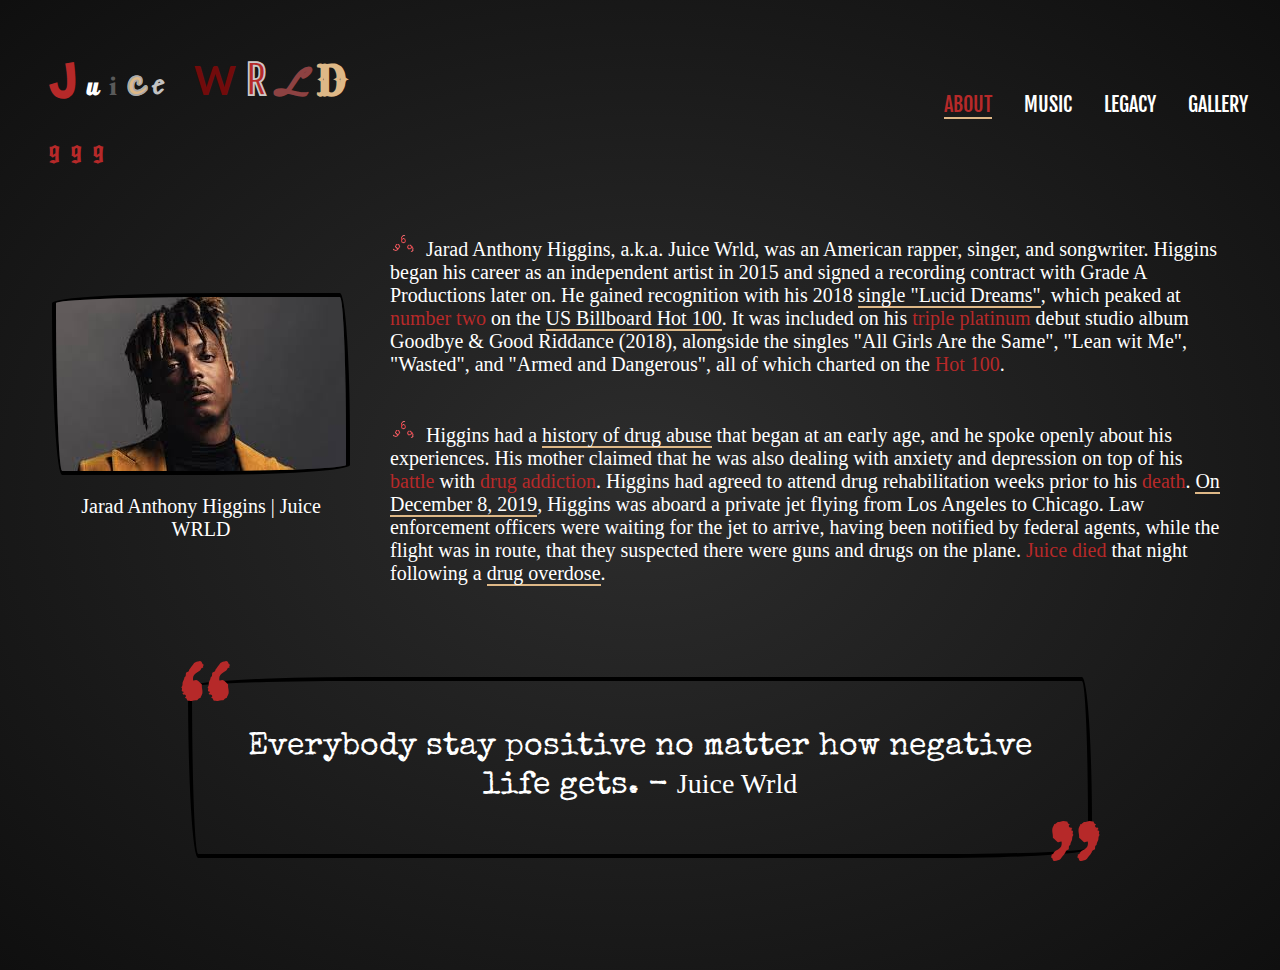
<file: index.html>
<!DOCTYPE html>
<html lang="en">
<head>
    <meta charset="UTF-8">
    <meta http-equiv="X-UA-Compatible" content="IE=edge">
    <meta name="viewport" content="width=device-width, initial-scale=1.0">
    <title>Juice WRLD</title>
    <link rel="stylesheet" href="styles.css">
    <script src="nav.js" defer></script>
</head>
<body>
    <header class="primary-header container flex">
        <div class="site-title">
            <h1><a class="J">J</a><a class="u">u</a><a class="i">i</a><a class="c">c</a><a class="e">e</a> <a class="W">W</a><a class="R">R</a><a class="L">L</a><a class="D">D</a></h1>
            <p class="subtitle">999</p>
        </div>
        <button class="mobile-nav-toggle" 
        aria-controls="primary-nav" aria-expanded="false">
        </button>
        <nav>
            <ul id="primary-nav" data-visible="false" class="primary-nav flex">
                <li class="active"><a href="index.html">About</a></li>
                <li><a href="music.html">Music</a></li>
                <li><a href="legacy.html">Legacy</a></li>
                <li><a href="gallery.html">Gallery</a></li>
            </ul>
        </nav>
    </header>
    <section class="about-main-content container">
        <div class="about-image-section">
            <img src="./images/JuiceWRLD1.jpg" alt="" class="JuiceWRLD1">
            <p>Jarad Anthony Higgins | Juice WRLD</p>
        </div>
        <div class="about-content-section">
            <p>Jarad Anthony Higgins, a.k.a. Juice Wrld, was an American rapper, singer, and songwriter.
                Higgins began his career as an independent artist in 2015 and signed a recording contract with Grade A Productions later on. He gained recognition with his 2018 <span class="bottom-border">single "Lucid 
                Dreams"</span>, which peaked at <span class="red-accent">number two</span> on the <span class="bottom-border">US Billboard Hot 100</span>. It was included on his <span class="red-accent">triple platinum</span> debut studio album Goodbye & Good Riddance (2018), alongside the singles 
                "All Girls Are the Same", "Lean wit Me", "Wasted", and "Armed and Dangerous", all of which charted on the <span class="red-accent">Hot 100</span>. 
            </p>
            <p>Higgins had a <span class="bottom-border">history of drug abuse</span> that began at an early age, and he spoke openly about his experiences. His mother claimed that he was also dealing with anxiety and depression
                on top of his <span class="red-accent">battle</span> with <span class="red-accent">drug addiction</span>. Higgins had agreed to attend drug rehabilitation weeks prior to his <span class="red-accent">death</span>. 
                <span class="bottom-border">On December 8, 2019</span>, Higgins was aboard a private jet flying from Los Angeles to Chicago. Law enforcement officers were waiting for the jet to arrive, having been notified by federal
                agents, while the flight was in route, that they suspected there were guns and drugs on the plane. <span class="red-accent">Juice died </span>that night following a <span class="bottom-border">drug overdose</span>. 
            </p>
        </div>
    </section>
    <section class="quote flex">
        <blockquote>Everybody stay positive no matter how negative life gets. - <span> Juice Wrld</span></blockquote>
    </section>
    <footer></footer>
</body>
</html>
</file>
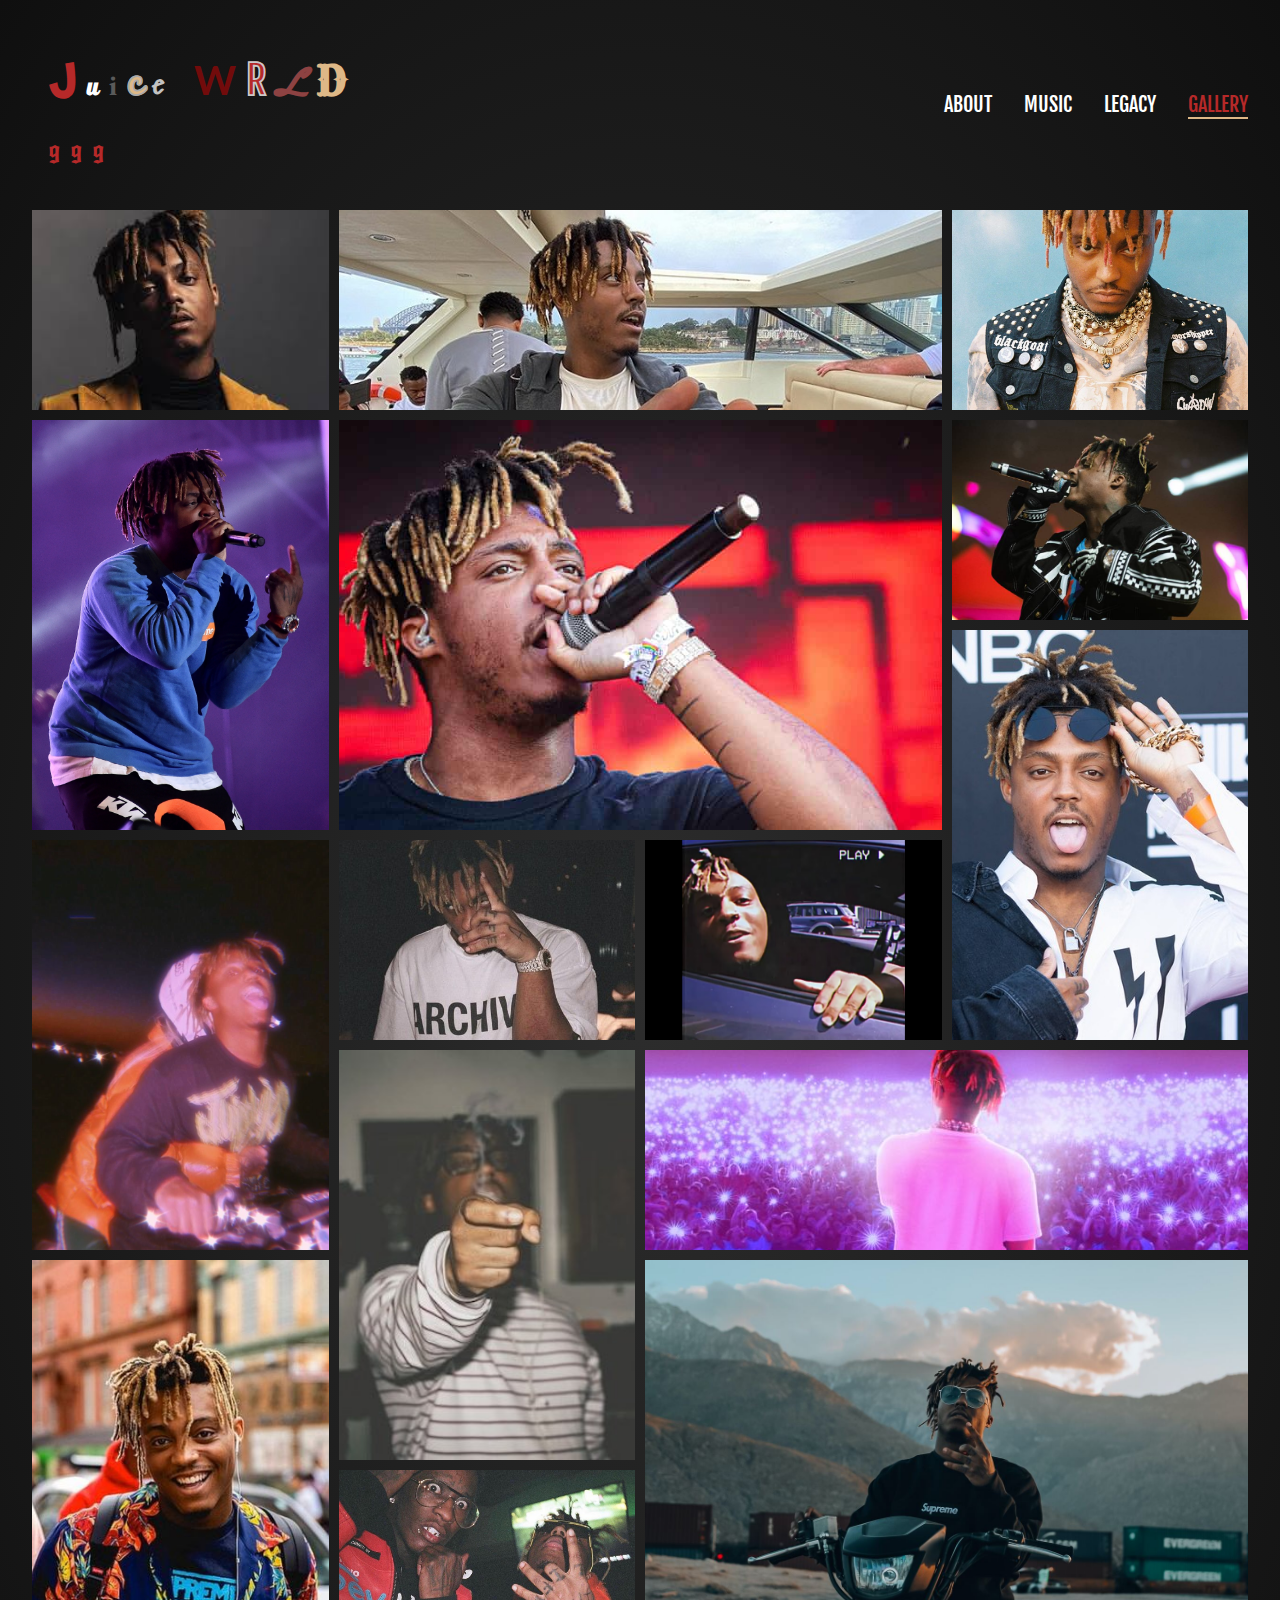
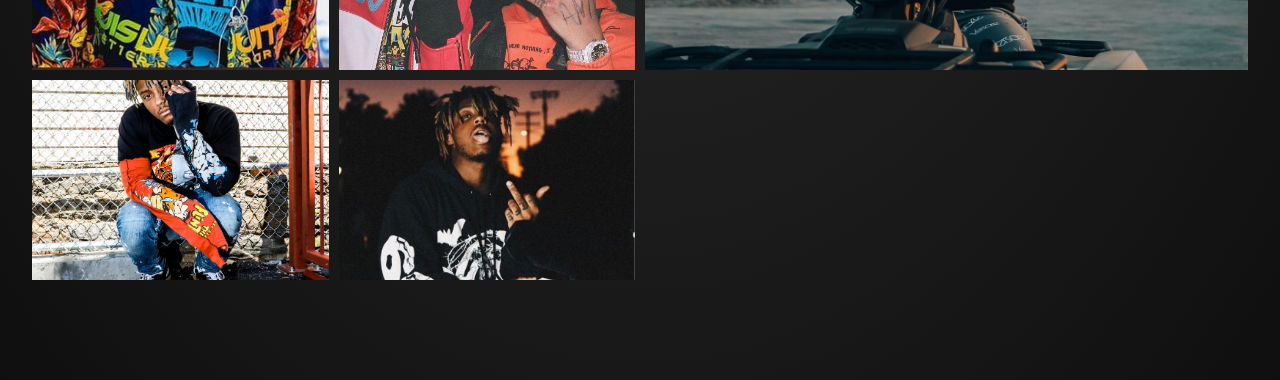
<file: gallery.html>
<!DOCTYPE html>
<html lang="en">
<head>
    <meta charset="UTF-8">
    <meta http-equiv="X-UA-Compatible" content="IE=edge">
    <meta name="viewport" content="width=device-width, initial-scale=1.0">
    <title>Gallery - Juice WRLD</title>
    <link rel="stylesheet" href="styles.css">
    <script src="nav.js" defer></script>
</head>
<body>
    <header class="primary-header container flex">
        <div class="site-title">
            <h1><a class="J">J</a><a class="u">u</a><a class="i">i</a><a class="c">c</a><a class="e">e</a> <a class="W">W</a><a class="R">R</a><a class="L">L</a><a class="D">D</a></h1>
            <p class="subtitle">999</p>
        </div>
        <button class="mobile-nav-toggle" 
        aria-controls="primary-nav" aria-expanded="false">
        </button>
        <nav>
            <ul id="primary-nav" data-visible="false" class="primary-nav flex">
                <li><a href="index.html">About</a></li>
                <li><a href="music.html">Music</a></li>
                <li><a href="legacy.html">Legacy</a></li>
                <li class="active"><a href="gallery.html">Gallery</a></li>
            </ul>
        </nav>
    </header>
    <section class="grid-wrapper container">
        <div><img src="./images/JuiceWRLD1.jpg" alt=""></div>
        <div class="wide"><img class="grid-JuiceWRLD2" src="./images/JuiceWRLD2.jpg" alt=""></div>
        <div><img src="./images/JuiceWRLD4.jpg" alt=""></div>
        <div class="tall"><img class="JuiceWRLD5" src="./images/JuiceWRLD5.jpg" alt=""></div>
        <div class="big"><img src="./images/JuiceWRLD6.jpg" alt=""></div>
        <div><img src="./images/JuiceWRLD7.jpg" alt=""></div>
        <div class="tall"><img src="./images/JuiceWRLD8.jpg" alt=""></div>
        <div class="tall"><img class="JuiceWRLD9" src="./images/JuiceWRLD9.jpg" alt=""></div>
        <div><img src="./images/JuiceWRLD10.jpg" alt=""></div>
        <div><img src="./images/JuiceWRLD11.jpg" alt=""></div>
        <div class="tall"><img class="JuiceWRLD12" src="./images/JuiceWRLD12.jpg" alt=""></div>
        <div class="wide"><img class="JuiceWRLD13" src="./images/JuiceWRLD13.jpg" alt=""></div>
        <div class="tall"><img src="./images/JuiceWRLD14.jpg" alt=""></div>
        <div class="big"><img src="./images/JuiceWRLD18.jpg" alt=""></div>
        <div><img src="./images/JuiceWRLD15.jpg" alt=""></div>
        <div><img src="./images/JuiceWRLD16.jpg" alt=""></div>
        <div><img src="./images/JuiceWRLD17.jpg" alt=""></div>
    </section>
</body>
</html>
</file>
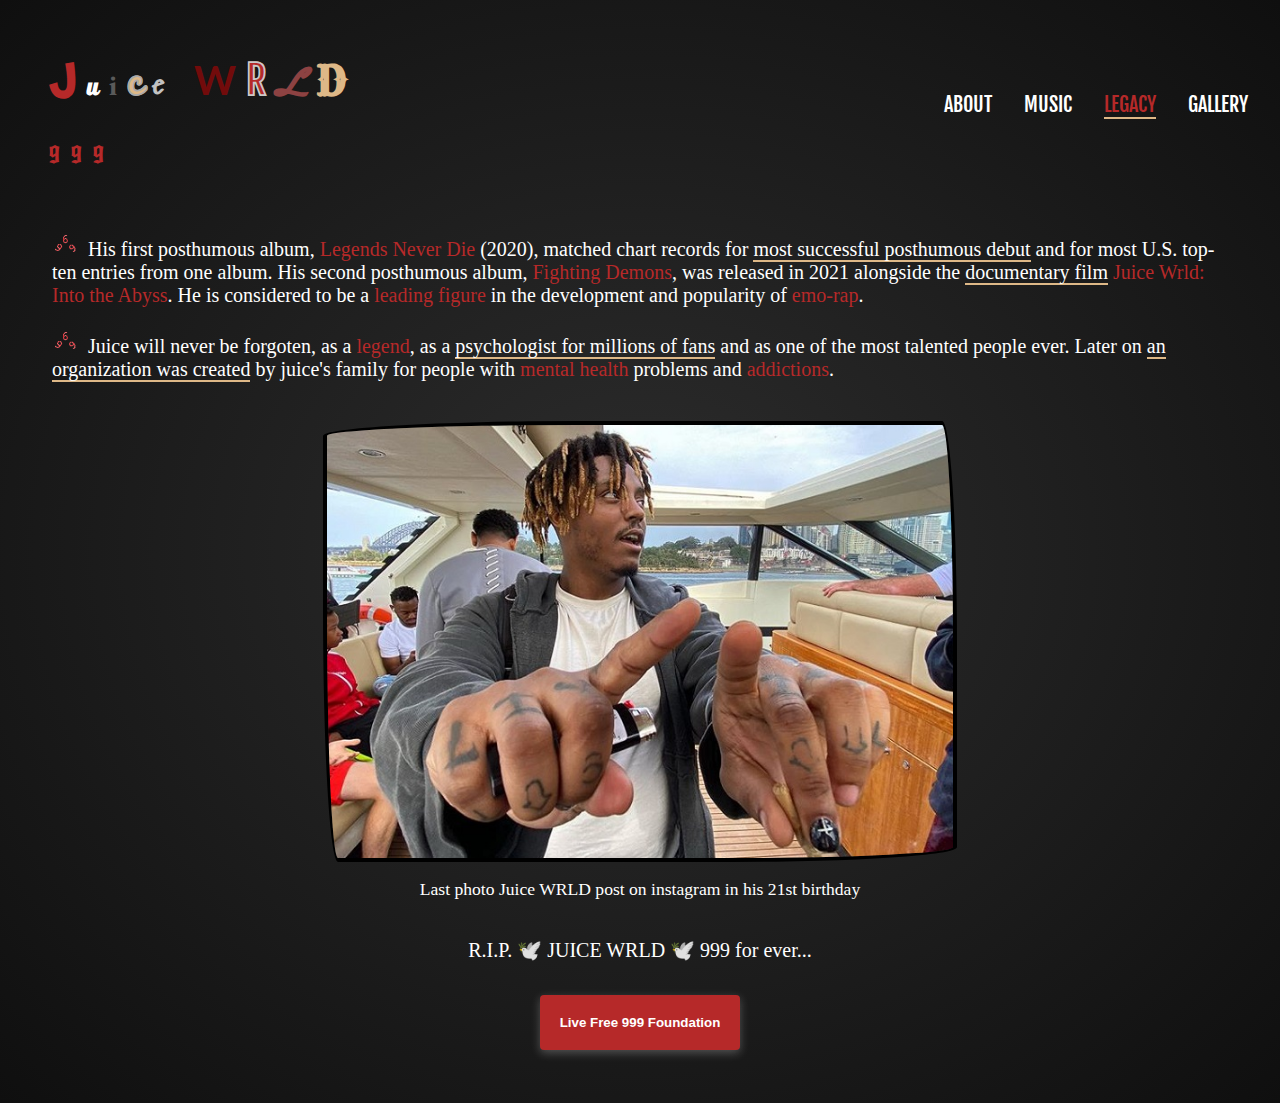
<file: legacy.html>
<!DOCTYPE html>
<html lang="en">
<head>
    <meta charset="UTF-8">
    <meta http-equiv="X-UA-Compatible" content="IE=edge">
    <meta name="viewport" content="width=device-width, initial-scale=1.0">
    <title>Legacy - Juice WRLD</title>
    <link rel="stylesheet" href="styles.css">
    <script src="nav.js" defer></script>
</head>
<body>
    <header class="primary-header container flex">
        <div class="site-title">
            <h1><a class="J">J</a><a class="u">u</a><a class="i">i</a><a class="c">c</a><a class="e">e</a> <a class="W">W</a><a class="R">R</a><a class="L">L</a><a class="D">D</a></h1>
            <p class="subtitle">999</p>
        </div>
        <button class="mobile-nav-toggle" 
        aria-controls="primary-nav" aria-expanded="false">
        </button>
        <nav>
            <ul id="primary-nav" data-visible="false" class="primary-nav flex">
                <li><a href="index.html">About</a></li>
                <li><a href="music.html">Music</a></li>
                <li class="active"><a href="legacy.html">Legacy</a></li>
                <li><a href="gallery.html">Gallery</a></li>
            </ul>
        </nav>
    </header>
    <section class="legacy-main-content container">
        <p>His first posthumous album, <span class="red-accent">Legends Never Die</span> (2020), matched chart records for <span class="bottom-border">most successful posthumous debut</span> and for most U.S. top-ten entries from one album. 
            His second posthumous album, <span class="red-accent">Fighting Demons</span>, was released in 2021 alongside the <span class="bottom-border">documentary film</span> <span class="red-accent">Juice Wrld: Into the Abyss</span>. He is considered to be a 
            <span class="red-accent">leading figure</span> in the development and popularity of <span class="red-accent">emo-rap</span>.</p>

        <p>Juice will never be forgoten, as a <span class="red-accent">legend</span>, as a <span class="bottom-border">psychologist for millions of fans</span> and as one of the most talented people ever.
            Later on <span class="bottom-border">an organization was created</span> by juice's family for people with <span class="red-accent">mental health</span> problems and <span class="red-accent">addictions</span>.</p>
    </section>
    <div class="legacy-secondary-content container">
        <section class="legacy-image-content">
            <img class="JuiceWRLD2" src="./images/JuiceWRLD2.jpg" alt="">
            <p>Last photo Juice WRLD post on instagram in his 21st birthday</p>
        </section>
        <div class="organization-goodbye">
            <p>R.I.P. 🕊️ JUICE WRLD 🕊️ 999 for ever...</p>
            <button class="button"><a href="https://livefree999.org/">Live Free 999 Foundation</a></button>
        </div>
    </div>
</body>
</html>
</file>
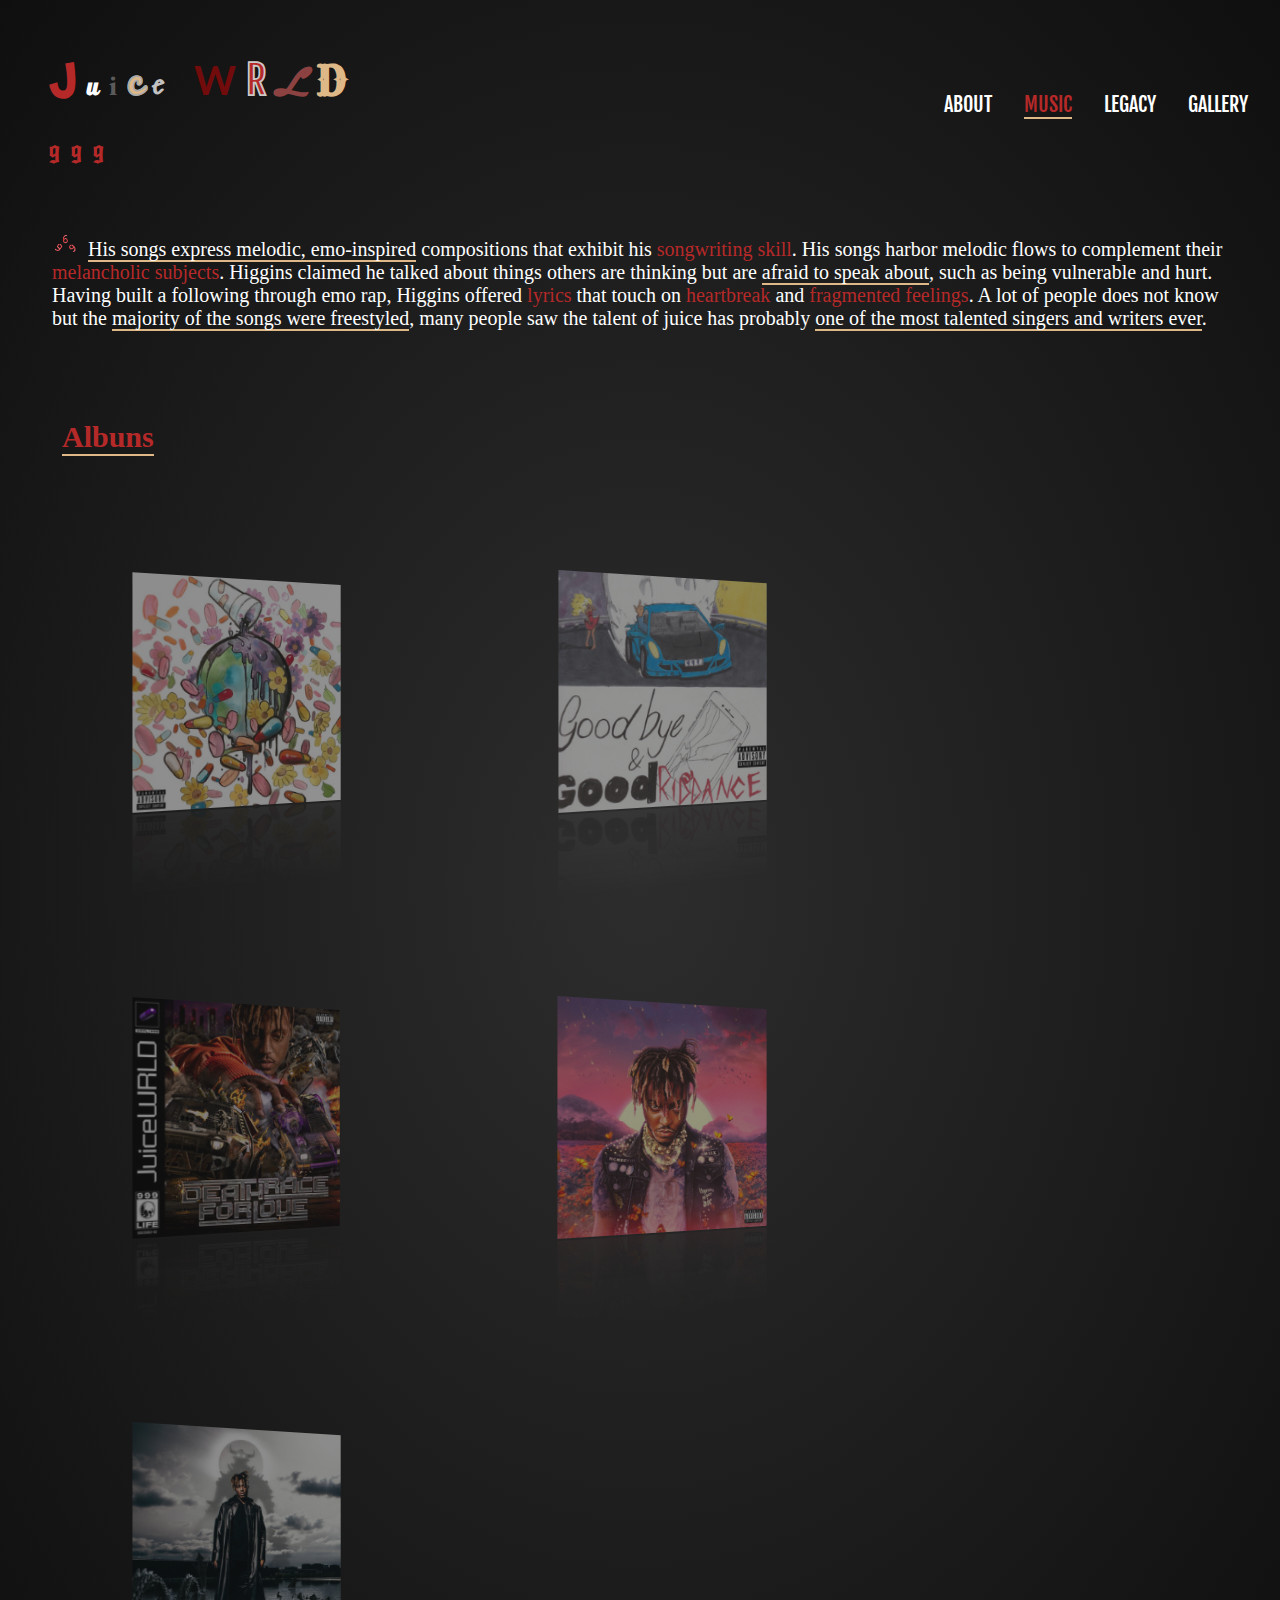
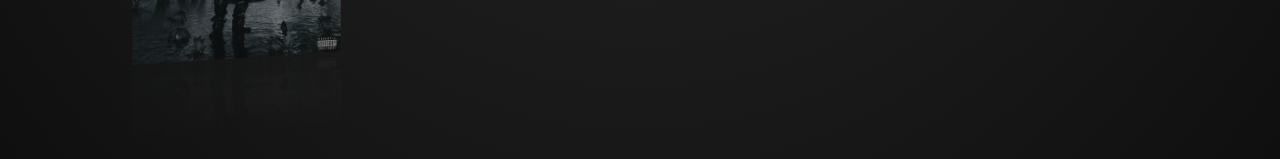
<file: music.html>
<!DOCTYPE html>
<html lang="en">
<head>
    <meta charset="UTF-8">
    <meta http-equiv="X-UA-Compatible" content="IE=edge">
    <meta name="viewport" content="width=device-width, initial-scale=1.0">
    <title>Music - Juice WRLD</title>
    <link rel="stylesheet" href="styles.css">
    <script src="nav.js" defer></script>
</head>
<body>
    <header class="primary-header container flex">
        <div class="site-title">
            <h1><a class="J">J</a><a class="u">u</a><a class="i">i</a><a class="c">c</a><a class="e">e</a> <a class="W">W</a><a class="R">R</a><a class="L">L</a><a class="D">D</a></h1>
            <p class="subtitle">999</p>
        </div>
        <button class="mobile-nav-toggle" 
        aria-controls="primary-nav" aria-expanded="false">
        </button>
        <nav>
            <ul id="primary-nav" data-visible="false" class="primary-nav flex">
                <li><a href="index.html">About</a></li>
                <li class="active"><a href="music.html">Music</a></li>
                <li><a href="legacy.html">Legacy</a></li>
                <li><a href="gallery.html">Gallery</a></li>
            </ul>
        </nav>
    </header>
    <section class="music-main-content container">
        <p><span class="bottom-border">His songs express melodic, emo-inspired</span> compositions that exhibit his <span class="red-accent">songwriting skill</span>. His songs harbor melodic flows to complement their <span class="red-accent">melancholic subjects</span>. 
            Higgins claimed he talked about things others are thinking but are <span class="bottom-border">afraid to speak about</span>, such as being vulnerable and hurt. Having built a following through emo rap, 
            Higgins offered <span class="red-accent">lyrics</span> that touch on <span class="red-accent">heartbreak</span> and <span class="red-accent">fragmented feelings</span>. A lot of people does not know but the <span class="bottom-border">majority of the songs were freestyled</span>, 
            many people saw the talent of juice has probably <span class="bottom-border">one of the most talented singers and writers ever</span>.</p>
            <br>
            <br>
            <h2>Albuns</h2>
    </section>
    <section>
        <div class="music-secondary-content container">
            <div class="albuns">
                <img class="teste" src="./images/WRLDonDrugs.png" alt="">
                <p>WRLD ON DRUGS</p>
            </div>
            <div class="albuns">
                <img src="./images/GoodByeGoodRidance.png" alt="">
                <p><span>GoodBye</span> & <span>Good</span> <span>Riddance</span></p>
            </div>
            <div class="albuns">
                <img src="./images/DeathRaceForLove.png" alt="">
                <p>DeathRace For Love</p>
            </div>
            <div class="albuns">
                <img src="./images/LegendsNeverDie.png" alt="">
                <p>Legends Never Die</p>
            </div>
            <div class="albuns">
                <img src="./images/FightingDemons.png" alt="">
                <p>Fighting Demons</p>
            </div>
        </div>
    </section>
    <footer></footer>
</body>
</html>
</file>
<file: styles.css>
@import url('https://fonts.googleapis.com/css2?family=Fjalla+One&family=Lato:ital,wght@1,300&family=Lobster&family=Mochiy+Pop+P+One&family=New+Rocker&family=Pacifico&family=Rye&family=Sedgwick+Ave&family=Source+Serif+4:wght@300&family=Yellowtail&display=swap');
@import url('https://fonts.googleapis.com/css2?family=Almendra+SC&family=Bad+Script&family=Caesar+Dressing&family=Mochiy+Pop+P+One&family=Orbitron&family=Roboto+Condensed&family=Timmana&display=swap');
@import url('https://fonts.googleapis.com/css?family=Special+Elite');

body{
    background: radial-gradient(rgb(45, 45, 45), rgb(35, 35, 35), rgb(25, 25, 25), rgb(15, 15, 15));
    background-repeat: no-repeat;
    min-height: 100vh;
    font-size: 1.25rem;
    margin: 0;
    color: white;
}

/*  #TYPOGRAPHY#  */

nav li a{
    text-decoration: none;
    text-transform: uppercase;
    color: white;
    font-family: 'Fjalla One', sans-serif;
    font-size: 1.25rem;
}

nav li a:hover{
    color:rgb(182, 41, 41);
}

img{
    max-width: 100%;
    border-radius: 5px;
}

/* -----------------blockquote--------------- */

blockquote {
    font-family: 'Special Elite', cursive;
	font-size: 2rem;
	position: relative;
    max-width: 25em;
	padding: .5rem;
    border-radius: 255px 15px 225px 15px/15px 225px 15px 255px;
    border: 4px solid black;
    padding: 1.5em;
    margin-bottom: 7rem;
    text-align: center;
    line-height: 1.2;
}

blockquote::before{
    content: '“';
    position: absolute;
    font-size: 8rem;
    top: -2rem;
    left: -1rem;
    color: rgb(182, 41, 41);
}

blockquote::after{
    content: '”';
    position: absolute;
    right: -1rem;
    top: 8rem;
    font-size: 8rem;
    color:rgb(182, 41, 41);
}

@media (max-width: 550px){
    blockquote::after{
        content: '”';
        position: absolute;
        right: -1rem;
        top: 12rem;
        font-size: 8rem;
        color:rgb(182, 41, 41);
    }
}

@media(max-width: 400px){
    blockquote::after{
        content: '”';
        position: absolute;
        right: -1rem;
        top: 16rem;
        font-size: 8rem;
        color:rgb(182, 41, 41);
    }
}
/*-----------------------------------------*/

/*    #GENERAL#   */

.flex{
    display: flex;
    gap: 2rem;
}

.container{
    width: 95%;
    max-width: 1600px;
    margin: 0 auto;
}

.primary-header{
    align-items: center;
    justify-content: space-between;
}

@media (min-width: 1350px){
    .primary-header{
        margin-bottom: 4em;
    }
}

.active a{
    color:rgb(182, 41, 41);
    border-bottom: 2px solid burlywood;
}

/* ------- site-title costumization -------  */

.site-title{
    margin: 1rem;
    letter-spacing: 10px;
}

.J{ color: rgb(182, 41, 41); font-family: 'Mochiy Pop P One', sans-serif;}
.u{ color: white; font-size: 1.5rem; font-family: 'Lobster', cursive;;}
.i{ color: rgb(90, 90, 90); font-size: 1.6rem; font-weight: bold; font-family: 'Source Serif 4', sans-serif;}
.c{ color: burlywood; -webkit-text-stroke: 0.5px rgb(170, 170, 170); font-family: 'Pacifico', cursive;} 
.e{ color:rgb(194, 194, 194); font-size: 1.5rem; font-family: 'Sedgwick Ave', cursive;}
.W{ color: rgb(114, 11, 11); font-size: 2.5rem; font-family: 'Lato', sans-serif;}
.R{ color: rgb(182, 41, 41); -webkit-text-stroke: 0.5px rgb(201, 201, 201); font-family: 'Fjalla One', sans-serif;}
.L{ color: rgb(141, 66, 66); font-family: 'Yellowtail', cursive;}
.D{ color: burlywood; font-family: 'Rye', cursive;}

.subtitle{
    color: rgb(182, 41, 41);
    margin-top: 0;
    font-size: 1.5rem;
    font-family:'New Rocker', cursive;;
}

/*  ---------------------------------------  */

.mobile-nav-toggle{
    display: none;
}

.primary-nav{
    list-style: none;
    padding: 0;
    /*margin: 0 1em;*/
}

@media (max-width: 700px){
    .primary-nav{
        position: fixed;
        z-index: 900;
        inset: 0 0 0 30%;
        gap: 2em; 

        flex-direction: column;
        padding: min(30vh, 8rem) 4em;         /*escolhe o menor dos 2 paddings*/
        
        background: hsl(0 0% 100% / 0.05);
        backdrop-filter: blur(1rem);

        transform: translateX(100%);
        transition: transform 350ms ease-out;

        margin: 0;
    }

    .primary-nav[data-visible="true"]{
        transform: translateX(0%);
    }

    .mobile-nav-toggle{
        display: block;
        position: absolute;
        z-index: 999;
        background-image: url('./images/icons8-menu-36.png');
        background-repeat: no-repeat;
        background-color: transparent;
        width: 3rem;
        border: 0;
        aspect-ratio: 1;
        top: 3.5rem;
        right: 2rem;
    }

    .mobile-nav-toggle[aria-expanded="true"]{
        background-image: url('./images/icons8-close-48.png');
    }
}

/*  main section  */

.about-main-content{
    display: flex;
    flex-direction: column;
}

.about-image-section{
    display: flex;
    flex-direction: column;
    justify-content: center;
    margin: 1em;
}

.JuiceWRLD1{
    max-width: 290px;
    max-height: 174px;
    object-fit: cover;
    border-radius: 255px 15px 225px 15px/15px 225px 15px 255px;
    border: 4px solid black;
}

.about-content-section{
    margin: 1em;
}

.about-content-section p{
    margin-top: 0;
    margin-bottom: 2em;
}

.about-content-section p:nth-child(1)::before{
    content: url("./images/999.png");
    margin-right: 0.5em;
}

.about-content-section p:nth-child(2)::before{
    content: url("./images/999.png");
    margin-right: .5em;
}

.bottom-border{
    border-bottom: 2px solid burlywood;
}

.red-accent{
    color:rgb(182, 41, 41)
}

@media (min-width: 850px){
    .about-main-content{
        flex-direction: row;
        justify-content: space-between;
    }

    .JuiceWRLD1{
        min-width: 290px;
        min-height: 174px;
        object-fit: cover;
        object-position: top;
    }

    .about-image-section{
        text-align: center;
    }
}

.quote{
    flex-direction: column; 
    align-items: center;
}

.quote span{
    font-family: 'Times New Roman', Times, serif;
    font-size: 1.75rem;
}

/*   Music   */

.albuns img{
    max-width: 100%;
    object-fit:cover;
    margin: 6rem;
    -webkit-box-reflect:below 2px linear-gradient(transparent, transparent, transparent, rgba(2, 2, 2, 0.1));
    transform-origin:center;
    transform:perspective(850px) rotateY(25deg);
    transition:0.5s;
    border-radius: 0;
    cursor: pointer;
    opacity: 0.5;
}

.music-secondary-content {
    gap: 0px;
    max-width: 100vw;
}

.music-secondary-content:hover img {
    opacity: 0.5;
}

.music-secondary-content img:hover{
    transform: perspective(800px)       rotateY(0deg);
    opacity: 2;
}

.albuns{
    position: relative;
    display: inline;
}

.albuns p{
    position: absolute;
    left: 6.2rem;
    display: inline;
    visibility: hidden;
    opacity: 0;
    transition: opacity .5s, visibility .5s;
    color: rgb(10, 10, 10);
}

.albuns:hover p {
    visibility: visible;
    opacity: 1.5;
}

.music-main-content p, h2{
    margin-left: 1em;
}

.music-main-content h2{
    color:rgb(182, 41, 41);
    display: inline-block;
    border-bottom: 2px solid burlywood;
}

.music-main-content p:nth-child(1)::before{
    content: url("./images/999.png");
    margin-right: 0.5em;
}

@media (max-width: 525px){
    .music-main-content{
        margin-top: 8rem;
    }

    .music-main-content h2{
        display: none;
    }

    .music-secondary-content{
        display: none;
    }
}

.albuns:nth-child(1) p{
    font-family: 'Roboto Condensed', sans-serif;
    color: rgb(211, 110, 127);
}

.albuns:nth-child(2) span:nth-child(1){
    font-family: 'Bad Script', cursive;
    font-size: 1.5rem;
    color: rgb(10, 10, 10);
}

.albuns:nth-child(2) span:nth-child(2){
    font-family: 'Mochiy Pop P One', sans-serif;
    color: rgb(19, 19, 19);
}

.albuns:nth-child(2) span:nth-child(3){
    font-family: 'Caesar Dressing', cursive;
    color:rgb(182, 41, 41);
}

.albuns:nth-child(3) p{
    font-family: 'Orbitron', sans-serif;
    font-weight: bolder;
    color: rgb(105, 105, 105);
}

.albuns:nth-child(4) p{
    font-family: 'Almendra SC', serif;
    font-size: 1.5rem;
    color: rgb(159, 109, 163);
}

.albuns:nth-child(5) p{
    font-family: 'Timmana', sans-serif;
    font-size: 1.5rem;
    color: black;
}

/*   Legacy   */

.legacy-main-content{
    margin-bottom: 2em;
}

.legacy-main-content p{
    margin: 1em;
}

.legacy-main-content p:nth-child(1)::before{
    content: url("./images/999.png");
    margin-right: 0.5em;
}

.legacy-main-content p:nth-child(2)::before{
    content: url("./images/999.png");
    margin-right: 0.5em;
}

.legacy-secondary-content{
    display: flex;
    flex-direction: column;
}

.JuiceWRLD2{
    width: 626px;
    height: 433px;
    object-fit: cover;
    margin: 0 auto;
    border-radius: 255px 15px 225px 15px/15px 225px 15px 255px;
    border: 4px solid black;
}

.legacy-image-content{
    display: flex;
    flex-direction: column;
    text-align: center;
    justify-content: center;
}

.legacy-image-content p{
    font-size: 1.1rem;
}

.organization-goodbye{
    text-align: center;
    margin-bottom: 2em;
}

.organization-goodbye button a{
    text-decoration: none;
    color: white;
}

.organization-goodbye button {
    cursor: pointer;
    font-weight: bold;
    position: relative;
    background-color: rgb(182, 41, 41);
    border: none;
    padding: 1.5em;
    transition-duration: 0.4s;
    box-shadow: 0 3px 10px #fdfdfd41;
    border-radius: 4px;
    margin: 1em;
}

.organization-goodbye button:hover{
    background-color: rgb(182, 21, 21);
    box-shadow: 0 3px 10px #ffffff79;
}

.organization-goodbye img{
    margin-top: 2em;
}

@media (min-width: 1400px){
    .legacy-secondary-content{
        flex-direction: row;
        justify-content: space-between;
        margin-bottom: 2em;
    }

    .organization-goodbye{
        margin-right: 8em;
    }

    .JuiceWRLD2{
        margin-left: 3em;
    }
}

/*  gallery  */

.grid-wrapper > div {
	display: flex;
	justify-content: center;
	align-items: center;
}
.grid-wrapper > div > img {
	width: 100%;
	height: 100%;
	object-fit: cover;
    border-radius: 0px;
}

.grid-wrapper {
	display: grid;
	grid-gap: 10px;
	grid-template-columns: repeat(auto-fit, minmax(250px, 1fr));
	grid-auto-rows: 200px;
	grid-auto-flow: dense;
    margin-bottom: 5em;
}

.grid-wrapper .wide {
	grid-column: span 2;
}

.grid-wrapper .tall {
	grid-row: span 2;
}

.grid-wrapper .big {
	grid-column: span 2;
	grid-row: span 2;
}

/*  image-control  */

.grid-JuiceWRLD2{
    object-position: top;
}

.JuiceWRLD5{
    object-position: -200px;
}

.JuiceWRLD13{
    object-position: center top;
}
</file>
